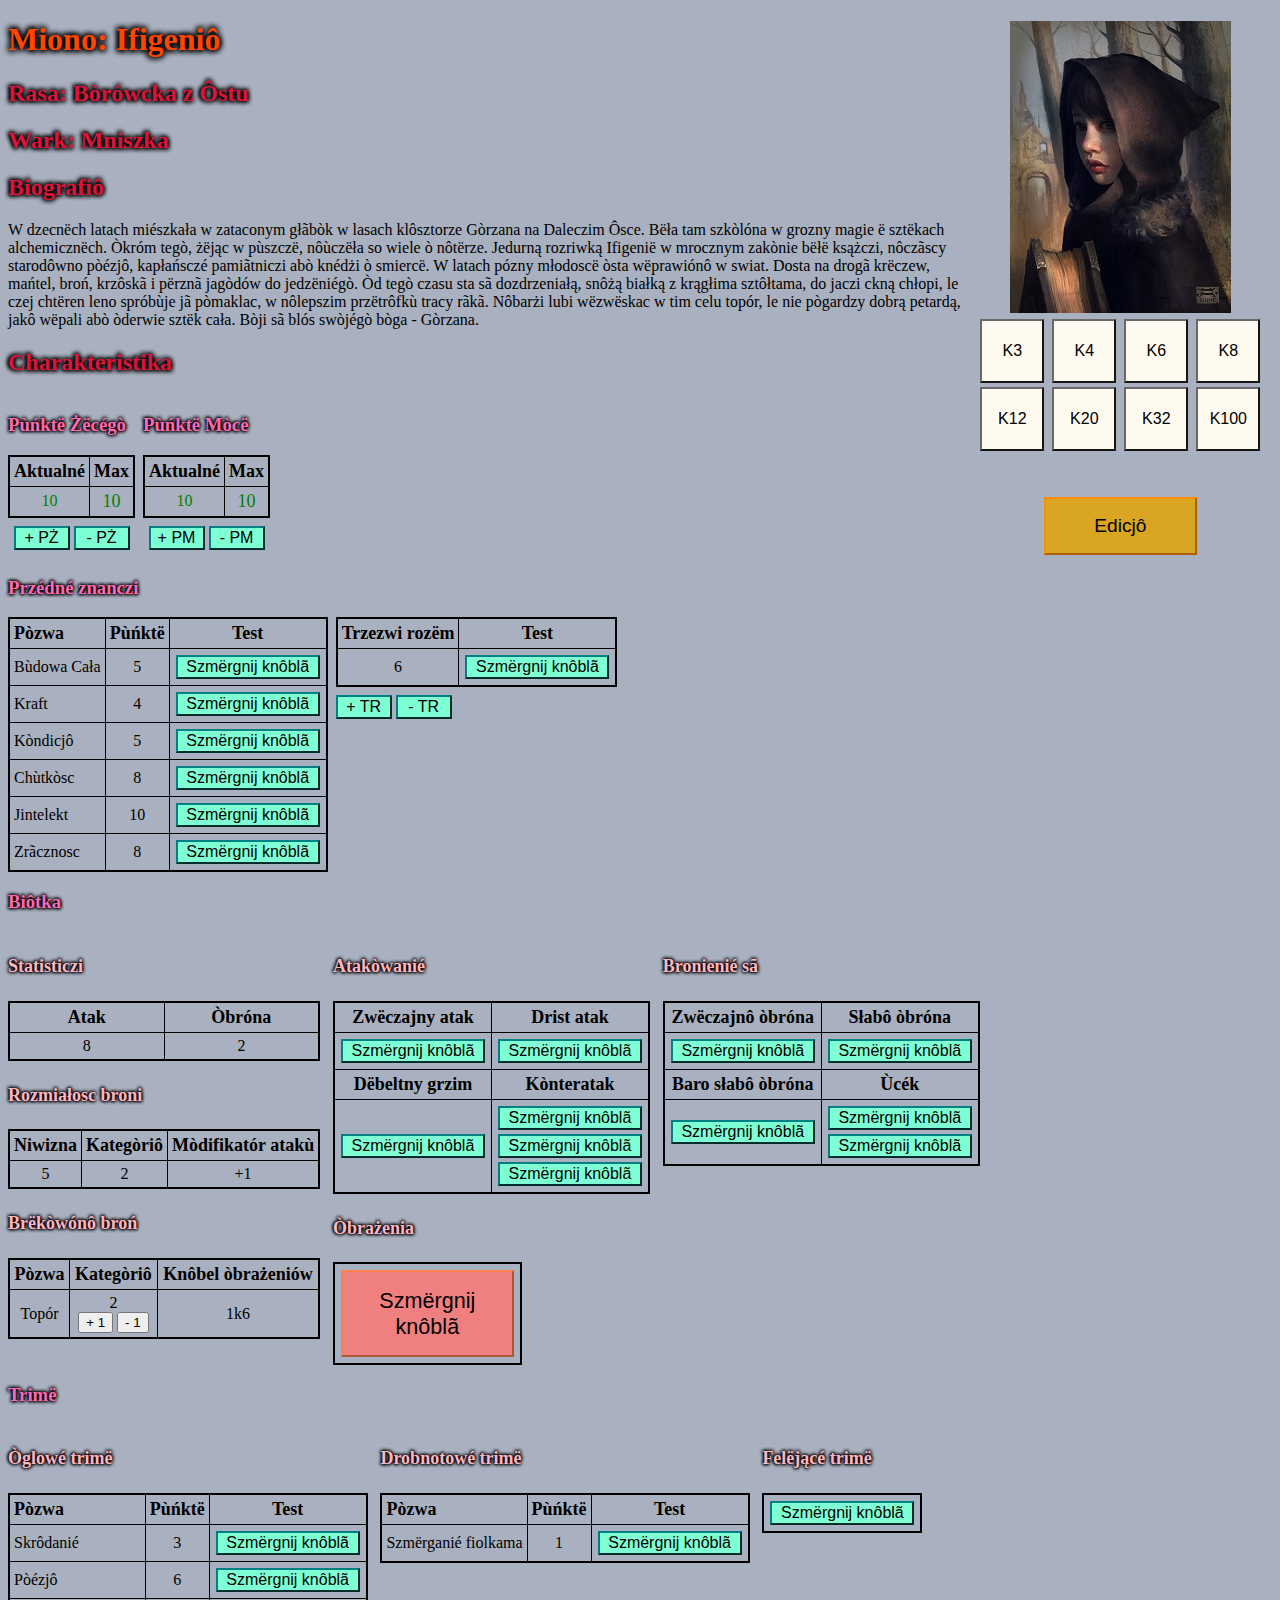
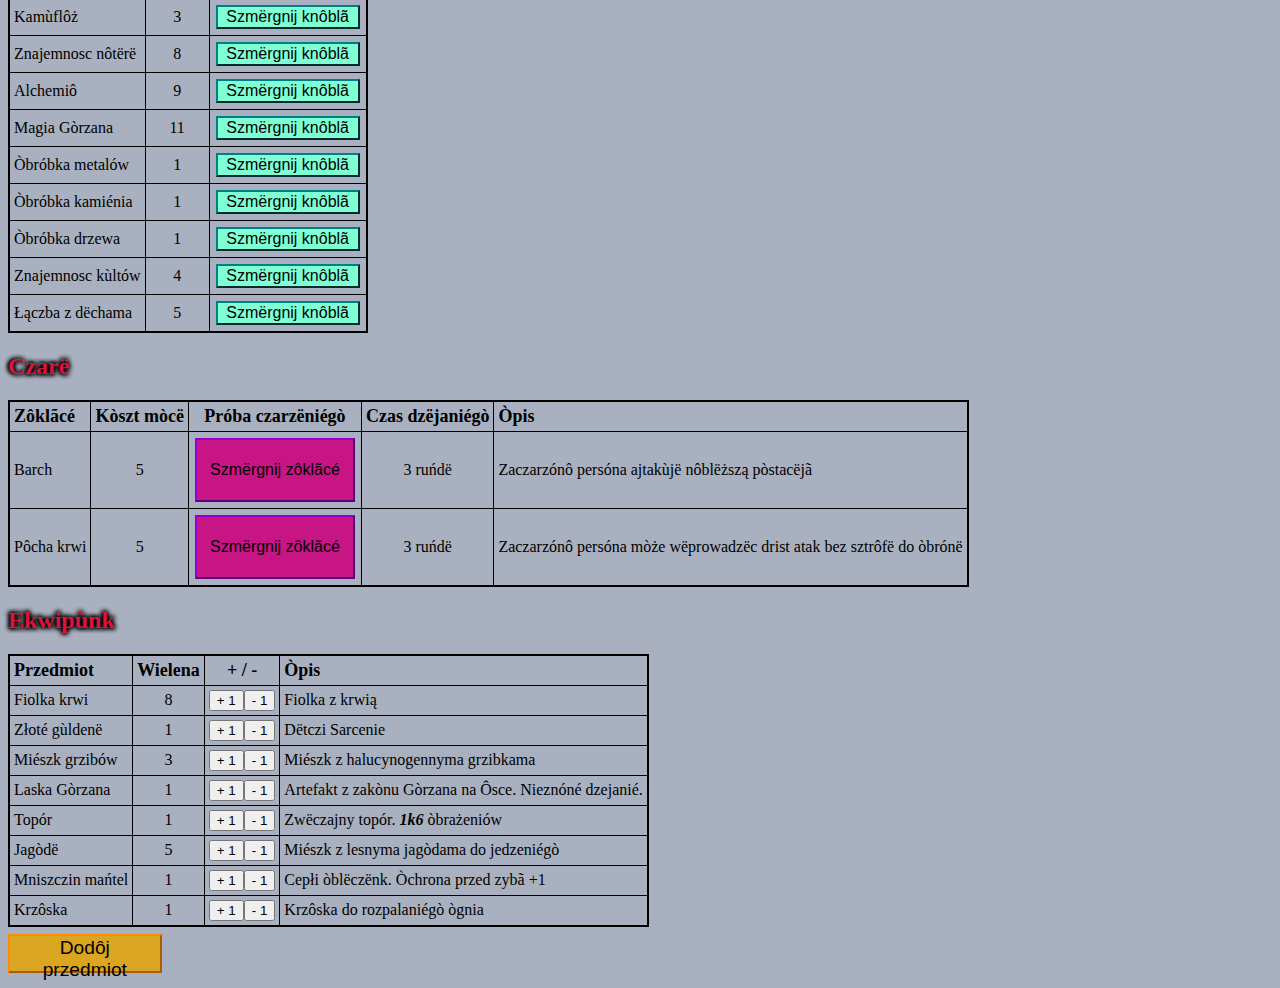
<file: index.html>
<!doctype html>
<meta charset="UTF-8" name="Kôrta pòstacjë">
<html>
    <head>
        <title>Kôrta Pòstacjë</title>
        <script type="text/javascript" src="resources/scripts.js"></script>
        <link rel="stylesheet" href="resources/styles.css">
        <link rel="icon" type="image/png" href="images/favicon.png">
    </head>
    <body onload="init_site()">
        <div style="float: right; text-align: center; width: 24%">
            <a id="portrait_big" href="images/mniszka_l.jpg"><img id="portrait" src="images/mniszka_s.jpg" referrerpolicy="no-referrer" alt="Portret"></a><br>
            <button type="button" class="dice-button" id="k3" onclick="document.getElementById('k3').innerText = throw_d3()">K3</button>
            <button type="button" class="dice-button" id="k4" onclick="document.getElementById('k4').innerText = throw_d4()">K4</button>
            <button type="button" class="dice-button" id="k6" onclick="document.getElementById('k6').innerText = throw_d6()">K6</button>
            <button type="button" class="dice-button" id="k8" onclick="document.getElementById('k8').innerText = throw_d8()">K8</button><br>
            <button type="button" class="dice-button" id="k12" onclick="document.getElementById('k12').innerText = throw_d12()">K12</button>
            <button type="button" class="dice-button" id="k20" onclick="document.getElementById('k20').innerText = throw_d20()">K20</button>
            <button type="button" class="dice-button" id="k32" onclick="document.getElementById('k32').innerText = throw_d32()">K32</button>
            <button type="button" class="dice-button" id="k100" onclick="document.getElementById('k100').innerText = throw_d100()">K100</button><br>
            <button type="submit" id="save_local" class="editor-mode-button" onclick="save_to_cache()">Zôpiszë zmianë w cache'u</button>
            <button type="submit" id="load_local" class="editor-mode-button" onclick="load_from_cache()">Wczëtôj zôpis z cache'a</button><br>
            <button type="submit" id="save" class="editor-mode-button" onclick="save()">Zôpiszë zmianë</button>
            <button type="submit" id="load" class="editor-mode-button" onclick="load_on_demand()">Reset zmianów</button><br>
            <button type="button" id="edit" class="non-editor-mode-button" onclick="enter_editor_mode()">Edicjô</button>
            <button type="button" id="leave-edit" class="editor-mode-button" onclick="leave_editor_mode()">Wińdzë z edicjë</button>
        </div>

        <div id="info" style="width: 76%">
            <h1>Miono: <dev id="name" class="non-editable"></dev></h1>
            <h2>Rasa: <dev id='race' class="non-editable"></dev></h2>
            <h2>Wark: <dev id='profession' class="non-editable"></dev></h2>
            <h2>Biografiô</h2>
            <p id='biography'></p>
        </div>

        <div id='characteristics'>
            <h2>Charakteristika</h2>
            <div id="points" style="display: flex; flex-wrap: nowrap; width: 76%">
                <div id='health-points' style="margin-right: 8px">
                    <h3>Pùńktë Żëcégò</h3>
                    <table>
                        <thead>
                            <tr>
                                <th><strong>Aktualné</strong></th>
                                <th><strong>Max</strong></th>
                                <th class="editor-mode"><strong>+ / -</strong></th>
                            </tr>
                        </thead>
                        <tbody>
                            <tr>
                                <td id="hp"></td>
                                <td id="max-hp" style="color: green; font-size: large"><strong></strong></td>
                                <td class="editor-mode">
                                    <button type="button" onclick="change_amount('max-hp', 1)">+ 1</button>
                                    <button type="button" onclick="change_amount('max-hp', 0)">- 1</button>
                                </td>
                            </tr>
                        </tbody>
                    </table>
                    <div id=health-buttons style="margin: 8px 0px; text-align: center;">
                        <button type="button" class="small-button" onclick="change_hp(1)">+ PŻ</button>
                        <button type="button" class="small-button" onclick="change_hp(0)">- PŻ</button>
                    </div>
                </div>
                <div id='mana-points' style="margin-right: 8px">
                    <h3>Pùńktë Mòcë</h3>
                    <table>
                        <thead>
                            <tr>
                                <th><strong>Aktualné</strong></th>
                                <th><strong>Max</strong></th>
                                <th class="editor-mode"><strong>+ / -</strong></th>
                            </tr>
                        </thead>
                        <tbody>
                            <tr>
                                <td id="mana"></td>
                                <td id="max-mana" style="color: green; font-size: large"><strong>10</strong></td>
                                <td class="editor-mode">
                                    <button type="button" onclick="change_amount('max-mana', 1)">+ 1</button>
                                    <button type="button" onclick="change_amount('max-mana', 0)">- 1</button>
                                </td>
                            </tr>
                        </tbody>
                    </table>
                    <div id=mana-buttons style="margin: 8px 0px; text-align: center;">
                        <button type="button" class="small-button" onclick="change_mana(1)">+ PM</button>
                        <button type="button" class="small-button" onclick="change_mana(0)">- PM</button>
                    </div>
                </div>
            </div>

            <h3>Przédné znanczi</h3>
            <div id='abilities' style="display: flex; flex-wrap: nowrap; width: 76%">
                <div style="margin-right: 8px">
                    <table>
                        <thead>
                            <tr>
                                <th style='text-align:left;'><strong>Pòzwa</strong></th>
                                <th><strong>Pùńktë</strong></th>
                                <th class="editor-mode"><strong>+ / -</strong></th>
                                <th><strong>Test</strong></th>
                            </tr>
                        </thead>
                        <tbody>
                            <tr>
                                <td style='text-align:left;'>Bùdowa Cała</td>
                                <td id="physique"></td>
                                <td class="editor-mode">
                                    <button type="button" onclick="change_amount('physique', 1), recalculate_hp()">+ 1</button>
                                    <button type="button" onclick="change_amount('physique', 0), recalculate_hp()">- 1</button>
                                </td>
                                <td><button type="button" class="big-button" id="physique-button" onclick="normal_test('physique', 'physique-button')">Szmërgnij knôblã</button></td>
                            </tr>
                            <tr>
                                <td style='text-align:left;'>Kraft</td>
                                <td id="strength"></td>
                                <td class="editor-mode">
                                    <button type="button" onclick="change_amount('strength', 1)">+ 1</button>
                                    <button type="button" onclick="change_amount('strength', 0)">- 1</button>
                                </td>
                                <td><button type="button" class="big-button" id="strength-button" onclick="normal_test('strength', 'strength-button')">Szmërgnij knôblã</button></td>
                            </tr>
                            <tr>
                                <td style='text-align:left;'>Kòndicjô</td>
                                <td id="stamina"></td>
                                <td class="editor-mode">
                                    <button type="button" onclick="change_amount('stamina', 1), recalculate_hp()">+ 1</button>
                                    <button type="button" onclick="change_amount('stamina', 0), recalculate_hp()">- 1</button>
                                </td>
                                <td><button type="button" class="big-button" id="stamina-button" onclick="normal_test('stamina', 'stamina-button')">Szmërgnij knôblã</button></td>
                            </tr>
                            <tr>
                                <td style='text-align:left;'>Chùtkòsc</td>
                                <td id="speed"></td>
                                <td class="editor-mode">
                                    <button type="button" onclick="change_amount('speed', 1)">+ 1</button>
                                    <button type="button" onclick="change_amount('speed', 0)">- 1</button>
                                </td>
                                <td><button type="button" class="big-button" id="speed-button" onclick="normal_test('speed', 'speed-button')">Szmërgnij knôblã</button></td>
                            </tr>
                            <tr>
                                <td style='text-align:left;'>Jintelekt</td>
                                <td id="intelligence"></td>
                                <td class="editor-mode">
                                    <button type="button" onclick="change_amount('intelligence', 1)">+ 1</button>
                                    <button type="button" onclick="change_amount('intelligence', 0)">- 1</button>
                                </td>
                                <td><button type="button" class="big-button" id="intelligence-button" onclick="normal_test('intelligence', 'intelligence-button')">Szmërgnij knôblã</button></td>
                            </tr>
                            <tr>
                                <td style='text-align:left;'>Zrãcznosc</td>
                                <td id="dexterity"></td>
                                <td class="editor-mode">
                                    <button type="button" onclick="change_amount('dexterity', 1)">+ 1</button>
                                    <button type="button" onclick="change_amount('dexterity', 0)">- 1</button>
                                </td>
                                <td><button type="button" class="big-button" id="dexterity-button" onclick="normal_test('dexterity', 'dexterity-button')">Szmërgnij knôblã</button></td>
                            </tr>
                        </tbody>
                    </table>
                </div>

                <div style="margin-right: 8px">
                    <table>
                        <thead>
                            <tr>
                                <th style='text-align:left;'>Trzezwi rozëm</th>
                                <th><strong>Test</strong></th>
                            </tr>
                        </thead>
                        <tr>
                            <td id="sober-mind"></td>
                            <td><button type="button" class="big-button" id="sober-mind-button" onclick="normal_test('sober-mind', 'sober-mind-button')">Szmërgnij knôblã</button></td>
                        </tr>
                    </table>
                    <div id=sober-mind-buttons style="margin: 8px 0px;">
                        <button type="button" class="small-button" onclick="change_sober_mind(1)">+ TR</button>
                        <button type="button" class="small-button" onclick="change_sober_mind(0)">- TR</button>
                    </div>
                </div>
            </div>

            <h3>Biôtka</h3>
            <div id='combat' style="display: flex; flex-wrap: nowrap; margin-right: 0.8em;">
                <div style="margin-right: 0.8em;">
                    <div id="stats">
                        <h4>Statisticzi</h4>
                        <table style="width: 100%">
                            <thead>
                                <tr>
                                    <th style="width: 50%"><strong>Atak</strong></th>
                                    <th><strong>Òbróna</strong></th>
                                </tr>
                            </thead>
                            <tbody>
                                <tr>
                                    <td>
                                        <dev id="attack"></dev>
                                        <dev class="editor-mode">
                                            <button type="button" onclick="change_amount('attack', 1)">+ 1</button>
                                            <button type="button" onclick="change_amount('attack', 0)">- 1</button>
                                        </dev>
                                    </td>
                                    <td>
                                        <dev id="defence"></dev>
                                        <dev class="editor-mode">
                                            <button type="button" onclick="change_amount('defence', 1)">+ 1</button>
                                            <button type="button" onclick="change_amount('defence', 0)">- 1</button>
                                        </dev>
                                    </td>
                                </tr>
                            </tbody>
                        </table>
                    </div>
                    <div id='weapons-knowledge'>
                        <h4>Rozmiałosc broni</h4>
                        <table style="width: 100%">
                            <thead>
                            <tr>
                                <th><strong>Niwizna</strong></th>
                                <th><strong>Kategòriô</strong></th>
                                <th><strong>Mòdifikatór atakù</strong></th>
                            </tr>
                            </thead>
                            <tbody>
                            <tr>
                                <td>
                                    <dev id="known-weapon-level"></dev><br>
                                    <dev class="editor-mode">
                                        <button type="button" onclick="change_weapon_knowledge(1)">+ 1</button>
                                        <button type="button" onclick="change_weapon_knowledge(0)">- 1</button>
                                    </dev>
                                </td>
                                <td id="known-weapon-category"></td>
                                <td id="known-weapon-modifier"></td>
                            </tr>
                            </tbody>
                        </table>
                    </div>
                    <div id="weapon-in-use">
                        <h4>Brëkòwónô broń</h4>
                        <table style="width: 100%">
                            <thead>
                                <tr>
                                    <th><strong>Pòzwa</strong></th>
                                    <th><strong>Kategòriô</strong></th>
                                    <th><strong>Knôbel òbrażeniów</strong></th>
                                    <th class="editor-mode"><strong>Mòdifikatór atakù</strong></th>
                                </tr>
                            </thead>
                            <tbody>
                                <tr>
                                    <td id="weapon" contenteditable="true"></td>
                                    <td>
                                        <dev id="weapon-category"></dev><br>
                                        <dev>
                                            <button type="button" onclick="change_weapon_category(1)">+ 1</button>
                                            <button type="button" onclick="change_weapon_category(0)">- 1</button>
                                        </dev>
                                    </td>
                                    <td id="weapon-damage" contenteditable="true"></td>
                                    <td class="editor-mode" id="weapon-modifier"></td>
                                </tr>
                            </tbody>
                        </table>

                    </div>
                </div>

                <div style="margin-right: 0.8em">
                    <h4>Atakòwanié</h4>
                    <table>
                        <thead>
                            <tr>
                                <th style="width: 50%"><strong>Zwëczajny atak</strong></th>
                                <th><strong>Drist atak</strong></th>
                            </tr>
                        </thead>
                        <tbody>
                            <tr>
                                <td><button type="button" class="big-button" id="normal-attack" onclick="normal_attack()">Szmërgnij knôblã</button></td>
                                <td><button type="button" class="big-button" id="fury-attack" onclick="fury_attack()">Szmërgnij knôblã</button></td>
                            </tr>
                        </tbody>
                        <thead>
                            <tr>
                                <th><strong>Dëbeltny grzim</strong></th>
                                <th><strong>Kònteratak</strong></th>
                            </tr>
                        </thead>
                        <tbody>
                            <tr>
                                <td><button type="button" class="big-button" id="double-attack" onclick="double_attack()">Szmërgnij knôblã</button></td>
                                <td>
                                    <button type="button" class="big-button" id="counter-attack-off" onclick="counter_attack_off()">Szmërgnij knôblã</button><br>
                                    <button type="button" class="big-button" id="counter-attack-def" onclick="counter_attack_def()">Szmërgnij knôblã</button><br>
                                    <button type="button" class="big-button" id="counter-attack-dex" onclick="counter_attack_dex()">Szmërgnij knôblã</button>
                                </td>
                            </tr>
                        </tbody>
                    </table>
                    <div>
                        <h4>Òbrażenia</h4>
                        <table>
                            <thead>
                                <tr>
                                    <td><button type="button" class="combat-button" id="damage" onclick="damage()">Szmërgnij knôblã</button></td>
                                </tr>
                            </thead>
                        </table>

                    </div>
                </div>

                <div style="margin-right: 0.8em;">
                    <h4>Bronienié sã</h4>
                    <table>
                        <thead>
                            <tr>
                                <th style="width: 50%"><strong>Zwëczajnô òbróna</strong></th>
                                <th><strong>Słabô òbróna</strong></th>
                            </tr>
                        </thead>
                        <tbody>
                            <tr>
                                <td><button type="button" class="big-button" id="normal-defence" onclick="normal_defence()">Szmërgnij knôblã</button></td>
                                <td><button type="button" class="big-button" id="weak-defence" onclick="weak_defence()">Szmërgnij knôblã</button></td>
                            </tr>
                        </tbody>
                        <thead>
                            <tr>
                                <th><strong>Baro słabô òbróna</strong></th>
                                <th><strong>Ùcék</strong></th>
                            </tr>
                        </thead>
                        <tbody>
                            <tr>
                                <td><button type="button" class="big-button" id="very-weak-defence" onclick="very_weak_defence()">Szmërgnij knôblã</button></td>
                                <td>
                                    <button type="button" class="big-button" id="run-away-sm" onclick="run_away_sm()">Szmërgnij knôblã</button><br>
                                    <button type="button" class="big-button" id="run-away-speed" onclick="run_away_speed()">Szmërgnij knôblã</button>
                                </td>
                            </tr>
                        </tbody>
                    </table>
                </div>
            </div>

            <h3>Trimë</h3>
            <div id="skills" style="display: flex; flex-wrap: nowrap; margin-right: 0.8em;">
                <div id='skills-generic' style="margin-right: 0.8em;">
                    <h4>Òglowé trimë</h4>
                    <table>
                        <thead>
                            <tr>
                                <th style='text-align:left;'><strong>Pòzwa</strong></th>
                                <th><strong>Pùńktë</strong></th>
                                <th class="editor-mode"><strong>+ / -</strong></th>
                                <th><strong>Test</strong></th>
                            </tr>
                        </thead>
                        <tbody id="generic-skills">
                        </tbody>
                    </table>
                    <button type="button" class="editor-mode-button" onclick="add_new_skill(false)">Dodôj òglowi trim</button>
                </div>

                <div id='skills-detailed' style="margin-right: 0.8em;">
                    <h4>Drobnotowé trimë</h4>
                    <table>
                        <thead>
                            <tr>
                                <th style='text-align:left;'><strong>Pòzwa</strong></th>
                                <th><strong>Pùńktë</strong></th>
                                <th class="editor-mode"><strong>+ / -</strong></th>
                                <th><strong>Test</strong></th>
                            </tr>
                        </thead>
                        <tbody id="detailed-skills">
                        </tbody>
                    </table>
                    <button type="button" class="editor-mode-button" onclick="add_new_skill(true)">Dodôj drobnotowi trim</button>
                </div>

                <div id='skills-empty' style="margin-right: 0.8em;">
                    <h4>Felëjącé trimë</h4>
                    <table>
                        <thead>
                            <tr>
                                <td><button type="button" class="big-button" id="no-skill-button" onclick="penalty_test()">Szmërgnij knôblã</button></td>
                            </tr>
                        </thead>
                    </table>
                </div>
            </div>
        </div>

        <div id='magic'>
            <h2>Czarë</h2>
            <table id="magic-table">
                <thead>
                    <tr>
                        <th style='text-align:left;'><strong>Zôklãcé</strong></th>
                        <th><strong>Kòszt mòcë</strong></th>
                        <th class="editor-mode"><strong>+ / -</strong></th>
                        <th><strong>Próba czarzëniégò</strong></th>
                        <th><strong>Czas dzëjaniégò</strong></th>
                        <th style='text-align:left;'><strong>Òpis</strong></th>
                    </tr>
                </thead>
                <tbody id="magic-spells">
                </tbody>
            </table>
            <button type="button" class="editor-mode-button" onclick="add_new_spell()">Dodôj zôklãcé</button>
        </div>

        <div id='equipment'>
            <h2>Ekwipùnk</h2>
            <table id="equipment-table">
                <thead>
                    <tr>
                        <th style='text-align:left;'><strong>Przedmiot</strong></th>
                        <th><strong>Wielena</strong></th>
                        <th><strong>+ / -</strong></th>
                        <th style='text-align:left;'><strong>Òpis</strong></th>
                    </tr>
                </thead>
                <tbody id='equipment-items'>
                </tbody>
            </table>
            <button type="button" class="equip-button" onclick="add_new_item_to_equipment()">Dodôj przedmiot</button>
        </div>
    </body>
</html>
</file>
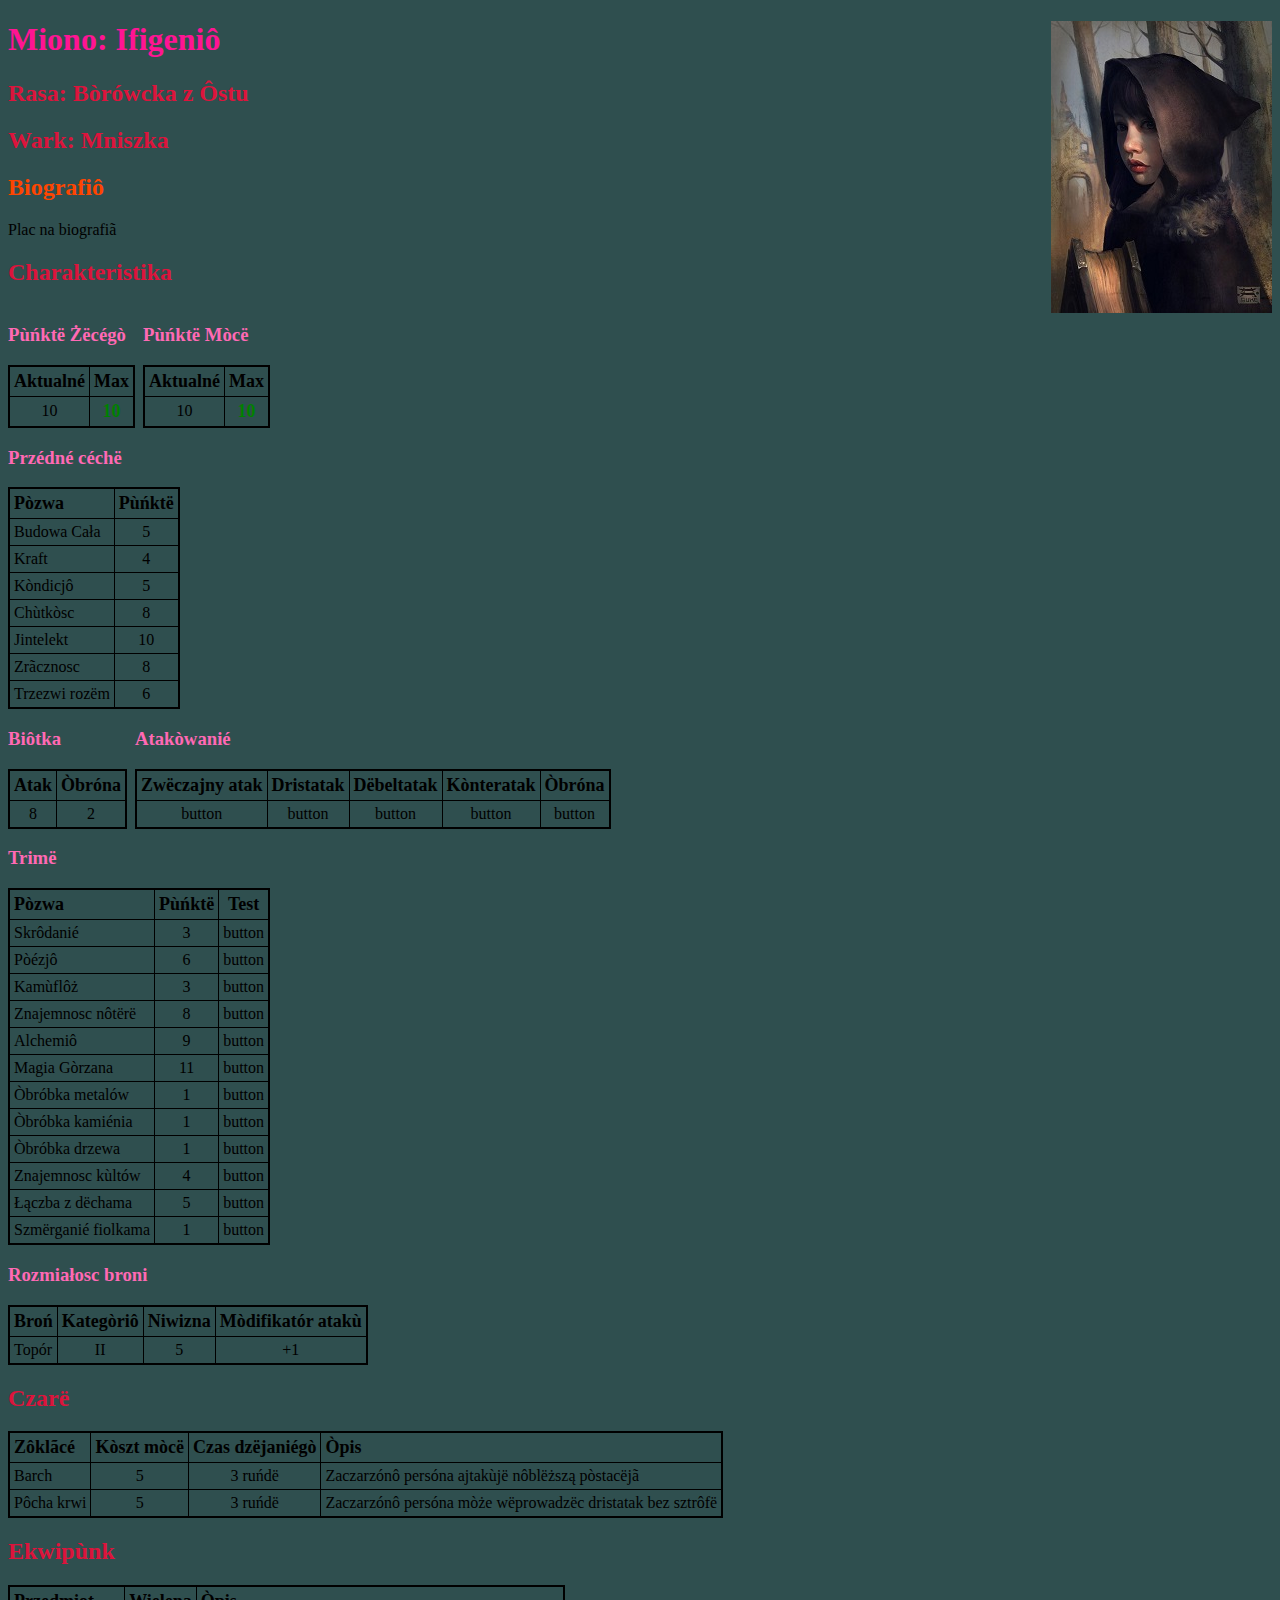
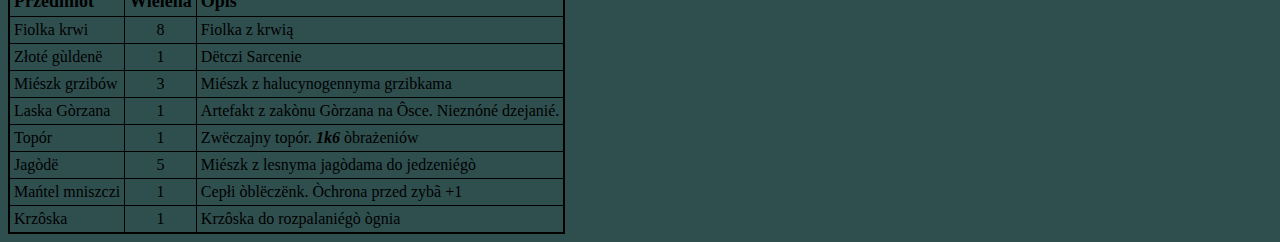
<file: kôrta pòstacjë.html>
<!doctype html>
<meta charset="UTF-8" name="Kôrta pòstacjë">
<html>
    <head>
        <title>Kôrta Pòstacjë</title>
        <style>
            table, th, td {
                border: 1px solid black;
                border-collapse: collapse;
                text-align: center;
                padding: 4px;
            }
            table {
                border: 2px solid black;
            }
            thead {
                font-size: large;
                color: black;
            }
            h1 {
                color: deeppink;
            }
            h2 {
                color: crimson;
            }
            h3 {
                color: hotpink;
            }
            body {
                background-color: darkslategrey;
            }
        </style>
    </head>
    <body>
        <div>
            <img src="./mniszka_s.jpg" referrerpolicy="no-referrer" alt="Portret" style="float: right">
        </div>
        <div id="info">
            <h1 id="name">Miono: Ifigeniô</h1>
            <h2 id='race'>Rasa: Bòrówcka z Ôstu</h2>
            <h2 id='profession'>Wark: Mniszka</h2>
        </div>
        <div id='biography'>
            <h2 style="color: orangered">Biografiô</h2>
            <p>Plac na biografiã</p>
        </div>
        <div id='characteristics'>
            <h2>Charakteristika</h2>
            <div id="points" style="display: flex">
                <div id='health-points' style="margin-right: 8px">
                    <h3>Pùńktë Żëcégò</h3>
                    <table>
                        <thead>
                            <tr>
                                <th><strong>Aktualné</strong></th>
                                <th><strong>Max</strong></th>
                            </tr>
                        </thead>
                        <tbody>
                            <tr>
                                <td id="hp">10</td>
                                <td style="color: green; font-size: large"><strong>10</strong></td>
                            </tr>
                        </tbody>
                    </table>
                </div>
                <div id='mana-points' style="margin-right: 8px">
                    <h3>Pùńktë Mòcë</h3>
                    <table>
                        <thead>
                            <tr>
                                <th><strong>Aktualné</strong></th>
                                <th><strong>Max</strong></th>
                            </tr>
                        </thead>
                        <tbody>
                            <tr>
                                <td id="mana">10</td>
                                <td style="color: green; font-size: large"><strong>10</strong></td>
                            </tr>
                        </tbody>
                    </table>
                </div>
            </div>
            <h3 id='abilities'>Przédné céchë</h3>
            <table>
                <thead>
                    <tr>
                        <th style='text-align:left;'><strong>Pòzwa</strong></th>
                        <th><strong>Pùńktë</strong></th>
                    </tr>
                </thead>
                <tbody>
                    <tr>
                        <td style='text-align:left;'>Budowa Cała</td>
                        <td>5</td>
                    </tr>
                    <tr>
                        <td style='text-align:left;'>Kraft</td>
                        <td>4</td>
                    </tr>
                    <tr>
                        <td style='text-align:left;'>Kòndicjô</td>
                        <td>5</td>
                    </tr>
                    <tr>
                        <td style='text-align:left;'>Chùtkòsc</td>
                        <td>8</td>
                    </tr>
                    <tr>
                        <td style='text-align:left;'>Jintelekt</td>
                        <td>10</td>
                    </tr>
                    <tr>
                        <td style='text-align:left;'>Zrãcznosc</td>
                        <td>8</td>
                    </tr>
                    <tr>
                        <td style='text-align:left;'>Trzezwi rozëm</td>
                        <td>6</td>
                    </tr>
                </tbody>
            </table>
            <div id='combat' style="display: flex">
                <div style="margin-right: 8px">
                    <h3>Biôtka</h3>
                    <table>
                        <thead>
                            <tr>
                                <th><strong>Atak</strong></th>
                                <th><strong>Òbróna</strong></th>
                            </tr>
                        </thead>
                        <tbody>
                            <tr>
                                <td>8</td>
                                <td>2</td>
                            </tr>
                        </tbody>
                    </table>
                </div>
                <div style="margin-right: 8px">
                    <h3>Atakòwanié</h3>
                    <table>
                        <thead>
                            <tr>
                                <th><strong>Zwëczajny atak</strong></th>
                                <th><strong>Dristatak</strong></th>
                                <th><strong>Dëbeltatak</strong></th>
                                <th><strong>Kònteratak</strong></th>
                                <th><strong>Òbróna</strong></th>
                            </tr>
                        </thead>
                        <tbody>
                            <tr>
                                <td>button</td>
                                <td>button</td>
                                <td>button</td>
                                <td>button</td>
                                <td>button</td>
                            </tr>
                        </tbody>
                    </table>
                </div>
            </div>
            <h3 id='skills'>Trimë</h3>
            <table>
                <thead>
                    <tr>
                        <th style='text-align:left;'><strong>Pòzwa</strong></th>
                        <th><strong>Pùńktë</strong></th>
                        <th><strong>Test</strong></th>
                    </tr>
                </thead>
                <tbody>
                    <tr>
                        <td style='text-align:left;'>Skrôdanié</td>
                        <td>3</td>
                        <td>button</td>
                    </tr>
                    <tr>
                        <td style='text-align:left;'>Pòézjô</td>
                        <td>6</td>
                        <td>button</td>
                    </tr>
                    <tr>
                        <td style='text-align:left;'>Kamùflôż</td>
                        <td>3</td>
                        <td>button</td>
                    </tr>
                    <tr>
                        <td style='text-align:left;'>Znajemnosc nôtërë</td>
                        <td>8</td>
                        <td>button</td>
                    </tr>
                    <tr>
                        <td style='text-align:left;'>Alchemiô</td>
                        <td>9</td>
                        <td>button</td>
                    </tr>
                    <tr>
                        <td style='text-align:left;'>Magia Gòrzana</td>
                        <td>11</td>
                        <td>button</td>
                    </tr>
                    <tr>
                        <td style='text-align:left;'>Òbróbka metalów</td>
                        <td>1</td>
                        <td>button</td>
                    </tr>
                    <tr>
                        <td style='text-align:left;'>Òbróbka kamiénia</td>
                        <td>1</td>
                        <td>button</td>
                    </tr>
                    <tr>
                        <td style='text-align:left;'>Òbróbka drzewa</td>
                        <td>1</td>
                        <td>button</td>
                    </tr>
                    <tr>
                        <td style='text-align:left;'>Znajemnosc kùltów</td>
                        <td>4</td>
                        <td>button</td>
                    </tr>
                    <tr>
                        <td style='text-align:left;'>Łączba z dëchama</td>
                        <td>5</td>
                        <td>button</td>
                    </tr>
                    <tr>
                        <td style='text-align:left;'>Szmërganié fiolkama</td>
                        <td>1</td>
                        <td>button</td>
                    </tr>
                </tbody>
            </table>
            <h3 id='weapons=knowledge'>Rozmiałosc broni</h3>
            <table>
                <thead>
                    <tr>
                        <th style='text-align:left;'><strong>Broń</strong></th>
                        <th><strong>Kategòriô</strong></th>
                        <th><strong>Niwizna</strong></th>
                        <th><strong>Mòdifikatór atakù</strong></th>
                    </tr>
                </thead>
                <tbody>
                    <tr>
                        <td style='text-align:left;'>Topór</td>
                        <td>II</td>
                        <td>5</td>
                        <td>+1</td>
                    </tr>
                </tbody>
            </table>
        </div>
        <div id='magic'>
            <h2>Czarë</h2>
            <table>
                <thead>
                    <tr>
                        <th style='text-align:left;'><strong>Zôklãcé</strong></th>
                        <th><strong>Kòszt mòcë</strong></th>
                        <th><strong>Czas dzëjaniégò</strong></th>
                        <th style='text-align:left;'><strong>Òpis</strong></th>
                    </tr>
                </thead>
                <tbody>
                    <tr>
                        <td style='text-align:left;'>Barch</td>
                        <td>5</td>
                        <td>3 ruńdë</td>
                        <td style='text-align:left;'>Zaczarzónô persóna ajtakùjë nôblëższą pòstacëjã</td>
                    </tr>
                    <tr>
                        <td style='text-align:left;'>Pôcha krwi</td>
                        <td>5</td>
                        <td>3 ruńdë</td>
                        <td style='text-align:left;'>Zaczarzónô persóna mòże wëprowadzëc dristatak bez sztrôfë</td>
                    </tr>
                </tbody>
            </table>
        </div>
        <div id='equipment'>
            <h2>Ekwipùnk</h2>
            <table>
                <thead>
                    <tr>
                        <th style='text-align:left;'><strong>Przedmiot</strong></th>
                        <th><strong>Wielena</strong></th>
                        <th style='text-align:left;'><strong>Òpis</strong></th>
                    </tr>
                </thead>
                <tbody>
                    <tr>
                        <td style='text-align:left;'>Fiolka krwi</td>
                        <td>8</td>
                        <td style='text-align:left;'>Fiolka z krwią</td>
                    </tr>
                    <tr>
                        <td style='text-align:left;'>Złoté gùldenë</td>
                        <td>1</td>
                        <td style='text-align:left;'>Dëtczi Sarcenie</td>
                    </tr>
                    <tr>
                        <td style='text-align:left;'>Miészk grzibów</td>
                        <td>3</td>
                        <td style='text-align:left;'>Miészk z halucynogennyma grzibkama</td>
                    </tr>
                    <tr>
                        <td style='text-align:left;'>Laska Gòrzana</td>
                        <td>1</td>
                        <td style='text-align:left;'>Artefakt z zakònu Gòrzana na Ôsce. Nieznóné dzejanié.</td>
                    </tr>
                    <tr>
                        <td style='text-align:left;'>Topór</td>
                        <td>1</td>
                        <td style='text-align:left;'>Zwëczajny topór. <em><strong>1k6</strong></em> òbrażeniów</td>
                    </tr>
                    <tr>
                        <td style='text-align:left;'>Jagòdë</td>
                        <td>5</td>
                        <td style='text-align:left;'>Miészk z lesnyma jagòdama do jedzeniégò</td>
                    </tr>
                    <tr>
                        <td style='text-align:left;'>Mańtel mniszczi</td>
                        <td>1</td>
                        <td style='text-align:left;'>Cepłi òblëczënk. Òchrona przed zybã +1</td>
                    </tr>
                    <tr>
                        <td style='text-align:left;'>Krzôska</td>
                        <td>1</td>
                        <td style='text-align:left;'>Krzôska do rozpalaniégò ògnia</td>
                    </tr>
                </tbody>
            </table>
        </div>
    </body>
</html>
</file>
<file: resources/styles.css>
table, th, td {
    border: 1px solid black;
    border-collapse: collapse;
    text-align: center;
    padding: 4px;
}

table {
    border: 2px solid black;
}

thead {
    font-size: large;
    color: black;
}

h1 {
    text-shadow: 0 0 0.2em black, 0 0 0.2em black, 0 0 0.2em black, 0 0 0.2em black;
    color: orangered;
}

h2 {
    text-shadow: 0 0 0.2em black, 0 0 0.2em black, 0 0 0.2em black, 0 0 0.2em black;
    color: crimson;
}

h3 {
    text-shadow: 0 0 0.2em black, 0 0 0.2em black, 0 0 0.2em black, 0 0 0.2em black;
    color: hotpink;
}

h4 {
    text-shadow: 0 0 0.2em black, 0 0 0.2em black, 0 0 0.2em black, 0 0 0.2em black;
    color: lightpink;
    font-size: large;
}

body {
    background-color: rgba(119, 130, 155, 0.637);
}

.small-button {
    background-color: aquamarine;
    border-color: teal;
    font-size: medium;
    width: 56px;
}

.big-button {
    background-color: aquamarine;
    border-color: teal;
    font-size: medium;
    width: 144px;
    margin: 2px;
}

.combat-button {
    border-color: coral;
    margin: 2px;
    height: 4em;
    width: 8em;
    font-size: larger;
    background-color: lightcoral;
}

.magic-button {
    background-color: mediumvioletred;
    border-color: darkviolet;
    font-size: medium;
    margin: 2px;
    height: 4em;
    width: 10em;
}

.dice-button {
    background-color: floralwhite;
    border-color: dimgrey;
    font-size: medium;
    width: 64px;
    height: 64px;
    margin: 2px;
}

.equip-button {
    border-color: darkorange;
    margin-top: 0.4em;
    height: 2em;
    width: 8em;
    font-size: larger;
    background-color: goldenrod;
}

.non-editor-mode-button {
    border-color: darkorange;
    margin-top: 0.4em;
    height: 3em;
    width: 8em;
    font-size: larger;
    background-color: goldenrod;
}

.editor-mode {
    display: none;
}

.editor-mode-button {
    display: none;
    border-color: darkorange;
    margin-top: 0.4em;
    height: 3em;
    width: 8em;
    font-size: larger;
    background-color: goldenrod;
}
</file>
